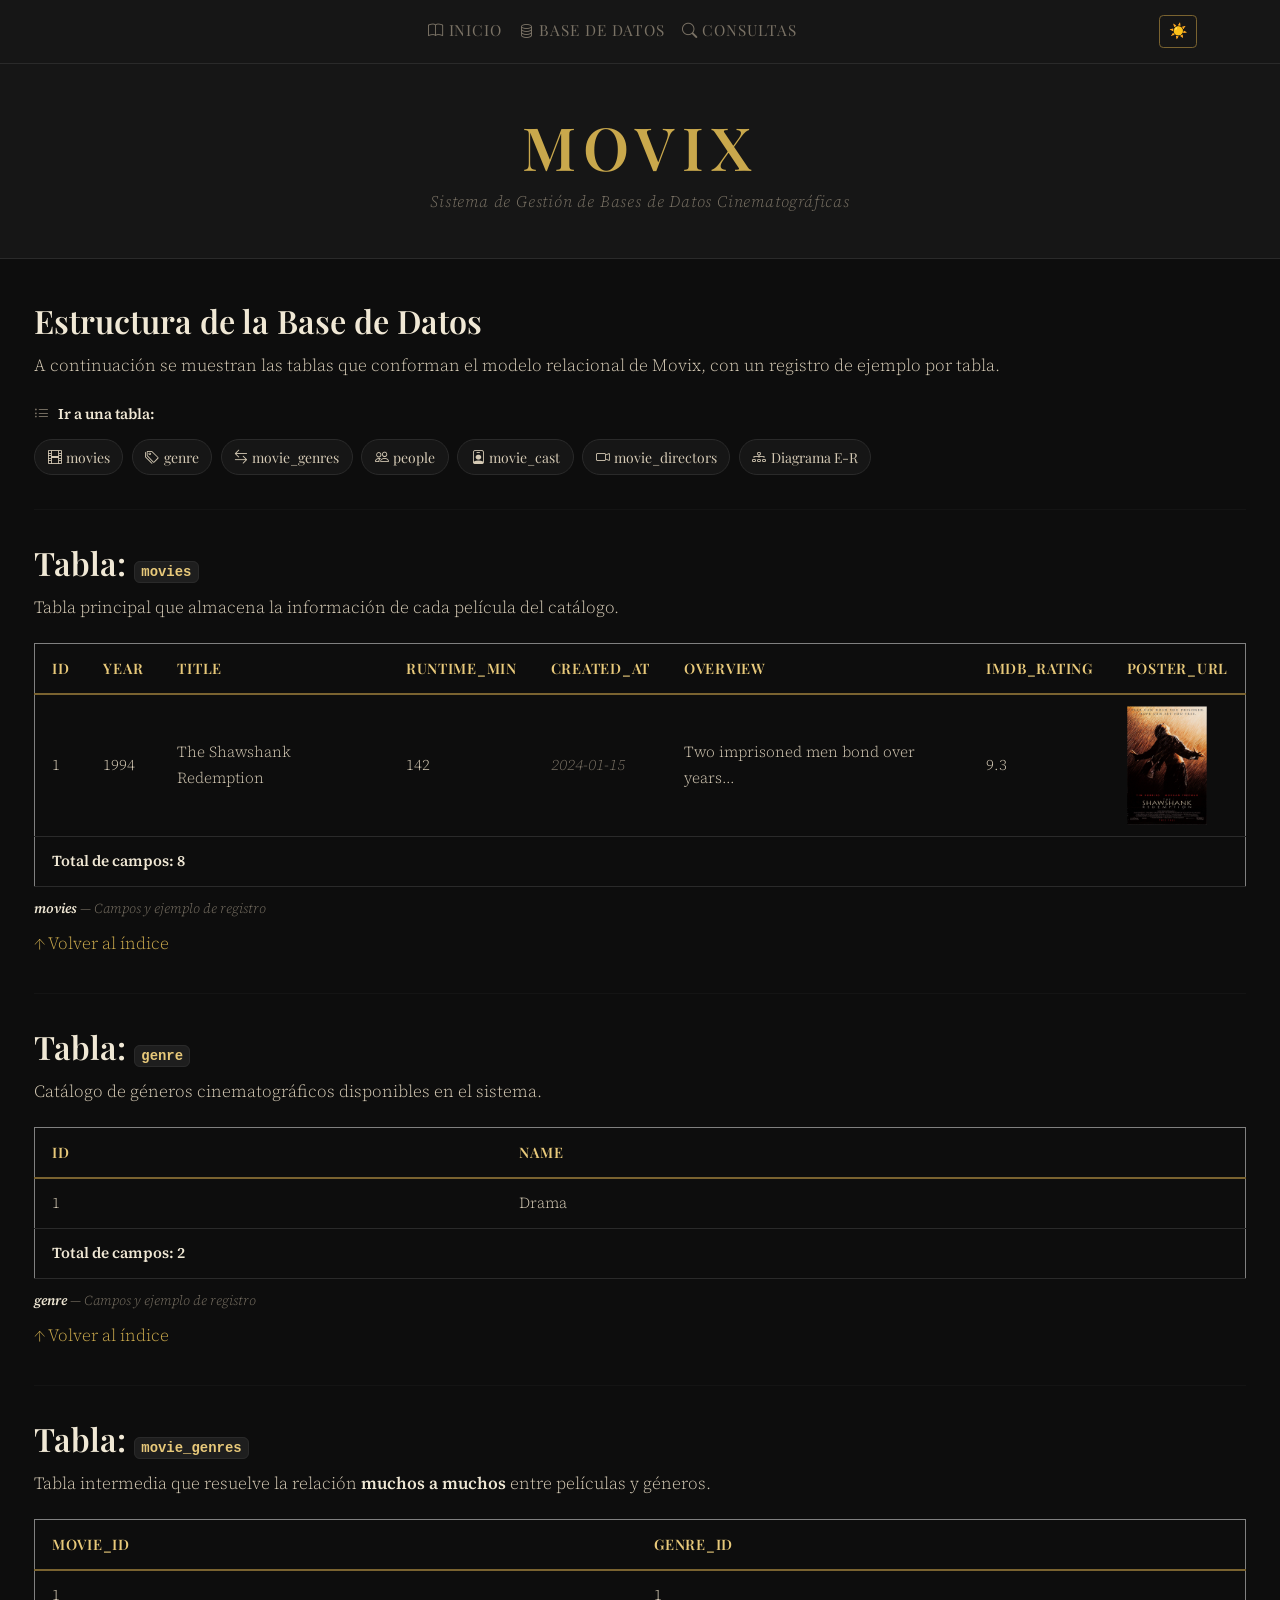
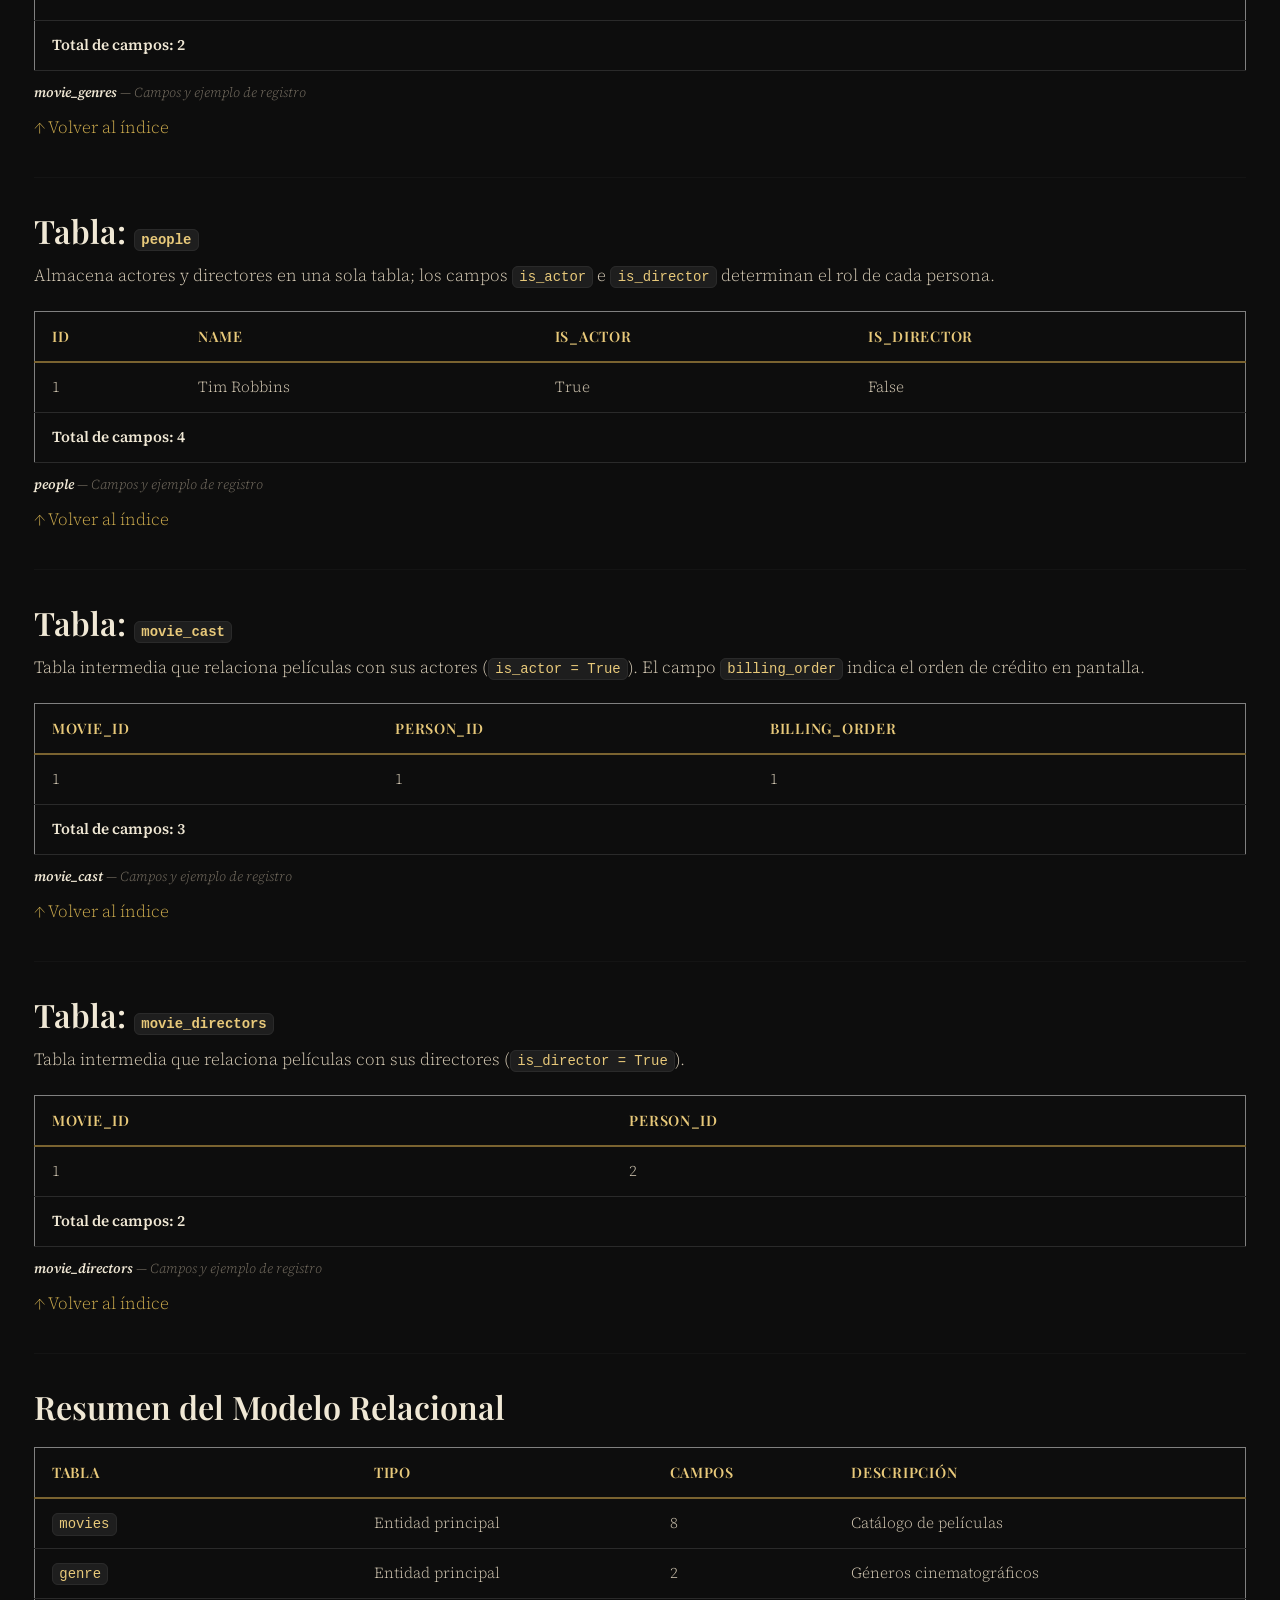
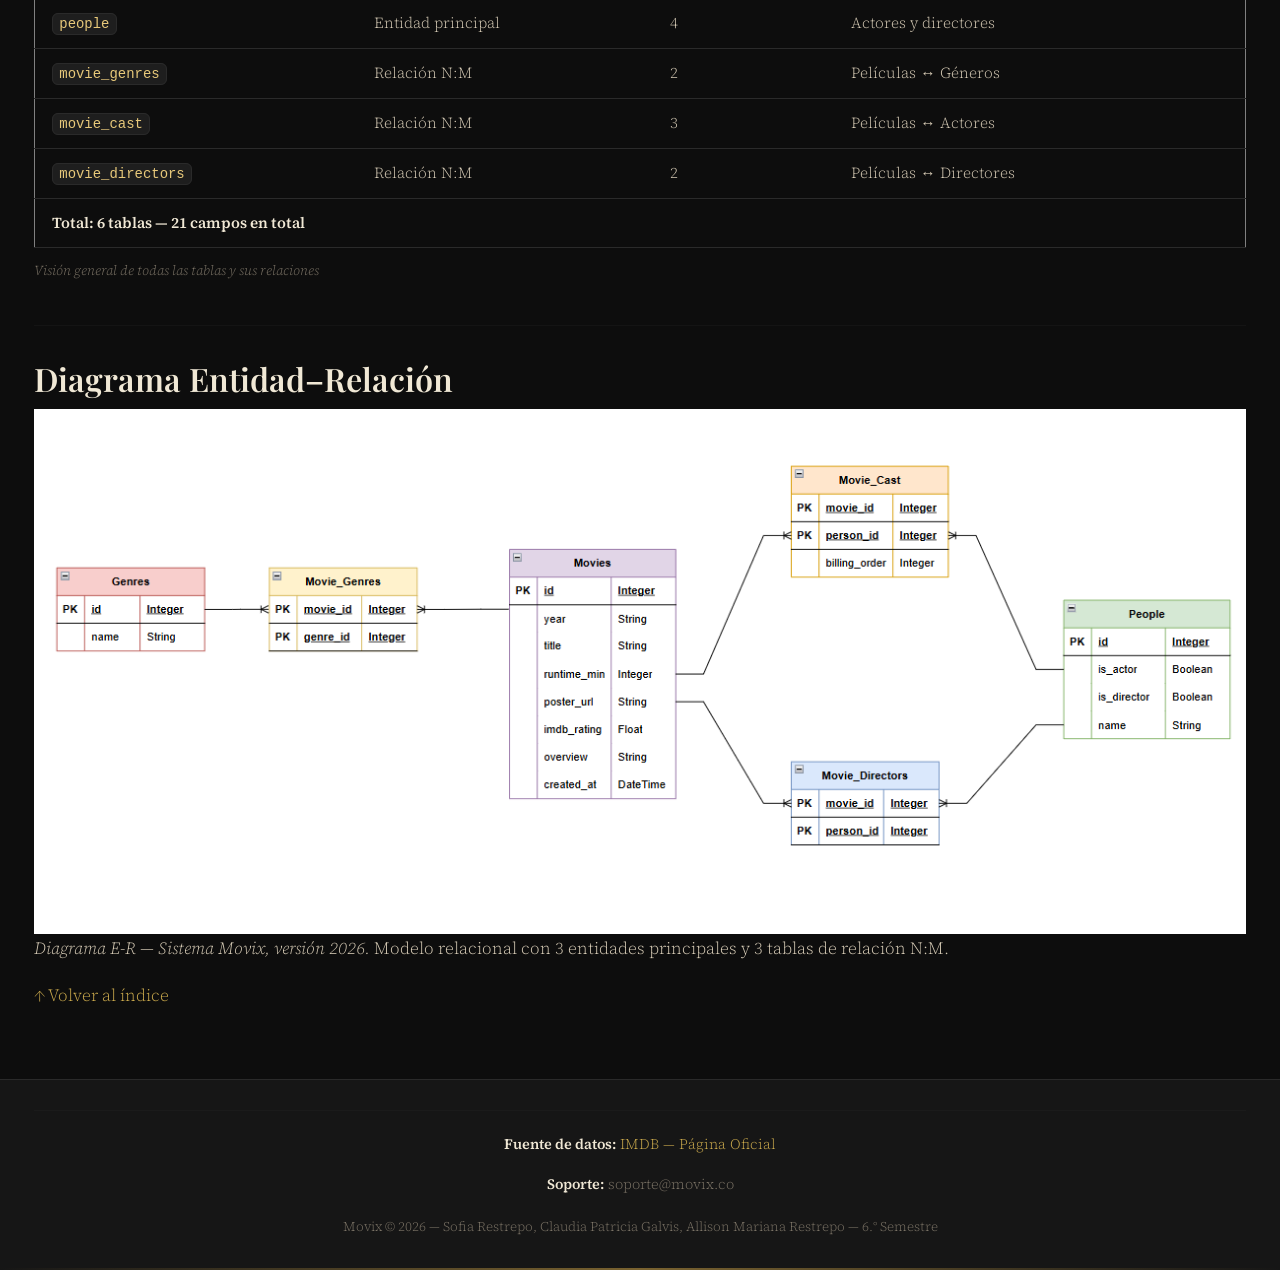
<file: portal-bd-movies/tablas.html>
<!DOCTYPE html>
<html lang="es">
<head>
    <meta charset="UTF-8">
    <meta name="viewport" content="width=device-width, initial-scale=1.0">

    <link rel="stylesheet" href="https://cdn.jsdelivr.net/npm/bootstrap@5.3.3/dist/css/bootstrap.min.css">

    <link href="https://cdn.jsdelivr.net/npm/bootstrap-icons/font/bootstrap-icons.css" rel="stylesheet">
    
    <link rel="stylesheet" href="../css/estilos.css"><meta name="description" content="Tablas de la base de datos Movix">
    <title>Movix | Base de Datos</title>
</head>
<body>

    <header>
            <h1>Movix</h1>
            <p>Sistema de Gestión de Bases de Datos Cinematográficas</p>
    </header>

     <nav class="navbar navbar-expand-md fixed-top" style="background-color: var(--surface); border-bottom: 1px solid var(--border);">
        <div class="container">

            <a class="navbar-brand" href="#">Movix</a>

            <button class="navbar-toggler" type="button" data-bs-toggle="collapse" data-bs-target="#menu">
            <i class="bi bi-list" style="color: var(--gold); font-size: 2.5rem;"></i></span>
            </button>

            <div class="collapse navbar-collapse" id="menu">
            <ul class="navbar-nav mx-auto">
                <li class="nav-item">
                <a class="nav-link" href="index.html"><i class="bi bi-book me-1"></i>Inicio</a>
                </li>
                <li class="nav-item">
                <a class="nav-link" href="tablas.html"><i class="bi bi-database me-1"></i>Base de Datos</a>
                </li>
                <li class="nav-item">
                <a class="nav-link" href="formulario.html"><i class="bi bi-search me-1"></i>Consultas</a>
                </li>
                
            </ul>
            <button id="toggle-theme" class="btn btn-sm ms-3" style="color: var(--gold); border: 1px solid var(--gold-dim);">
                🌙 / ☀️
            </button>
            </div>

        </div>
    </nav>

    <main>
            <h2>Estructura de la Base de Datos</h2>
            <p>A continuación se muestran las tablas que conforman el modelo relacional de Movix, con un registro de ejemplo por tabla.</p>

        <nav aria-label="Índice de tablas" class="table-index fade-in-up">
            <p class="table-index-label"><i class="bi bi-list-ul me-2"></i><strong>Ir a una tabla:</strong></p>
            <div class="table-index-pills">
                <a href="#tabla-peliculas" class="table-pill"><i class="bi bi-film me-1"></i>movies</a>
                <a href="#tabla-generos" class="table-pill"><i class="bi bi-tags me-1"></i>genre</a>
                <a href="#tabla-peliculas-generos" class="table-pill"><i class="bi bi-arrow-left-right me-1"></i>movie_genres</a>
                <a href="#tabla-personas" class="table-pill"><i class="bi bi-people me-1"></i>people</a>
                <a href="#tabla-peliculas-cast" class="table-pill"><i class="bi bi-person-badge me-1"></i>movie_cast</a>
                <a href="#tabla-peliculas-directores" class="table-pill"><i class="bi bi-camera-video me-1"></i>movie_directors</a>
                <a href="#diagramaER" class="table-pill"><i class="bi bi-diagram-3 me-1"></i>Diagrama E-R</a>
            </div>
        </nav>

        <hr>


        <section aria-labelledby="tabla-peliculas">
            <h2 id="tabla-peliculas">Tabla: <code>movies</code></h2>
            <p>Tabla principal que almacena la información de cada película del catálogo.</p>
            <table border="1" cellpadding="8" cellspacing="0">
                <caption><strong>movies</strong> — Campos y ejemplo de registro</caption>
                <thead>
                    <tr>
                        <th scope="col">id</th>
                        <th scope="col">year</th>
                        <th scope="col">title</th>
                        <th scope="col">runtime_min</th>
                        <th scope="col">created_at</th>
                        <th scope="col">overview</th>
                        <th scope="col">imdb_rating</th>
                        <th scope="col">poster_url</th>
                    </tr>
                </thead>
                <tbody>
                    <tr>
                        <td>1</td>
                        <td>1994</td>
                        <td>The Shawshank Redemption</td>
                        <td>142</td>
                        <td><time datetime="2024-01-15">2024-01-15</time></td>
                        <td>Two imprisoned men bond over years...</td>
                        <td>9.3</td>
                        <td>
                          <img src="../img/shawshank.jpg" alt="The Shawshank Redemption" width="80">
                        </td>
                        
                    </tr>
                </tbody>
                <tfoot>
                    <tr>
                        <td colspan="8"><strong>Total de campos: 8</strong></td>
                    </tr>
                </tfoot>
            </table>
            <p><a href="#top">↑ Volver al índice</a></p>
        </section>

        <hr>


        <section aria-labelledby="tabla-generos">
            <h2 id="tabla-generos">Tabla: <code>genre</code></h2>
            <p>Catálogo de géneros cinematográficos disponibles en el sistema.</p>
            <table border="1" cellpadding="8" cellspacing="0">
                <caption><strong>genre</strong> — Campos y ejemplo de registro</caption>
                <thead>
                    <tr>
                        <th scope="col">id</th>
                        <th scope="col">name</th>
                    </tr>
                </thead>
                <tbody>
                    <tr>
                        <td>1</td>
                        <td>Drama</td>
                    </tr>
                </tbody>
                <tfoot>
                    <tr>
                        <td colspan="2"><strong>Total de campos: 2</strong></td>
                    </tr>
                </tfoot>
            </table>
            <p><a href="#top">↑ Volver al índice</a></p>
        </section>

        <hr>


        <section aria-labelledby="tabla-peliculas-generos">
            <h2 id="tabla-peliculas-generos">Tabla: <code>movie_genres</code></h2>
            <p>Tabla intermedia que resuelve la relación <strong>muchos a muchos</strong> entre películas y géneros.</p>
            <table border="1" cellpadding="8" cellspacing="0">
                <caption><strong>movie_genres</strong> — Campos y ejemplo de registro</caption>
                <thead>
                    <tr>
                        <th scope="col">movie_id</th>
                        <th scope="col">genre_id</th>
                    </tr>
                </thead>
                <tbody>
                    <tr>
                        <td>1</td>
                        <td>1</td>
                    </tr>
                </tbody>
                <tfoot>
                    <tr>
                        <td colspan="2"><strong>Total de campos: 2</strong></td>
                    </tr>
                </tfoot>
            </table>
            <p><a href="#top">↑ Volver al índice</a></p>
        </section>

        <hr>


        <section aria-labelledby="tabla-personas">
            <h2 id="tabla-personas">Tabla: <code>people</code></h2>
            <p>Almacena actores y directores en una sola tabla; los campos <code>is_actor</code> e <code>is_director</code> determinan el rol de cada persona.</p>
            <table border="1" cellpadding="8" cellspacing="0">
                <caption><strong>people</strong> — Campos y ejemplo de registro</caption>
                <thead>
                    <tr>
                        <th scope="col">id</th>
                        <th scope="col">name</th>
                        <th scope="col">is_actor</th>
                        <th scope="col">is_director</th>
                    </tr>
                </thead>
                <tbody>
                    <tr>
                        <td>1</td>
                        <td>Tim Robbins</td>
                        <td>True</td>
                        <td>False</td>
                    </tr>
                </tbody>
                <tfoot>
                    <tr>
                        <td colspan="4"><strong>Total de campos: 4</strong></td>
                    </tr>
                </tfoot>
            </table>
            <p><a href="#top">↑ Volver al índice</a></p>
        </section>

        <hr>


        <section aria-labelledby="tabla-peliculas-cast">
            <h2 id="tabla-peliculas-cast">Tabla: <code>movie_cast</code></h2>
            <p>Tabla intermedia que relaciona películas con sus actores (<code>is_actor = True</code>). El campo <code>billing_order</code> indica el orden de crédito en pantalla.</p>
            <table border="1" cellpadding="8" cellspacing="0">
                <caption><strong>movie_cast</strong> — Campos y ejemplo de registro</caption>
                <thead>
                    <tr>
                        <th scope="col">movie_id</th>
                        <th scope="col">person_id</th>
                        <th scope="col">billing_order</th>
                    </tr>
                </thead>
                <tbody>
                    <tr>
                        <td>1</td>
                        <td>1</td>
                        <td>1</td>
                    </tr>
                </tbody>
                <tfoot>
                    <tr>
                        <td colspan="3"><strong>Total de campos: 3</strong></td>
                    </tr>
                </tfoot>
            </table>
            <p><a href="#top">↑ Volver al índice</a></p>
        </section>

        <hr>


        <section aria-labelledby="tabla-peliculas-directores">
            <h2 id="tabla-peliculas-directores">Tabla: <code>movie_directors</code></h2>
            <p>Tabla intermedia que relaciona películas con sus directores (<code>is_director = True</code>).</p>
            <table border="1" cellpadding="8" cellspacing="0">
                <caption><strong>movie_directors</strong> — Campos y ejemplo de registro</caption>
                <thead>
                    <tr>
                        <th scope="col">movie_id</th>
                        <th scope="col">person_id</th>
                    </tr>
                </thead>
                <tbody>
                    <tr>
                        <td>1</td>
                        <td>2</td>
                    </tr>
                </tbody>
                <tfoot>
                    <tr>
                        <td colspan="2"><strong>Total de campos: 2</strong></td>
                    </tr>
                </tfoot>
            </table>
            <p><a href="#top">↑ Volver al índice</a></p>
        </section>

        <hr>


        <section aria-labelledby="resumen-modelo">
            <h2 id="resumen-modelo">Resumen del Modelo Relacional</h2>
            <table border="1" cellpadding="8" cellspacing="0">
                <caption>Visión general de todas las tablas y sus relaciones</caption>
                <thead>
                    <tr>
                        <th scope="col">Tabla</th>
                        <th scope="col">Tipo</th>
                        <th scope="col">Campos</th>
                        <th scope="col">Descripción</th>
                    </tr>
                </thead>
                <tbody>
                    <tr>
                        <td><code>movies</code></td>
                        <td>Entidad principal</td>
                        <td>8</td>
                        <td>Catálogo de películas</td>
                    </tr>
                    <tr>
                        <td><code>genre</code></td>
                        <td>Entidad principal</td>
                        <td>2</td>
                        <td>Géneros cinematográficos</td>
                    </tr>
                    <tr>
                        <td><code>people</code></td>
                        <td>Entidad principal</td>
                        <td>4</td>
                        <td>Actores y directores</td>
                    </tr>
                    <tr>
                        <td><code>movie_genres</code></td>
                        <td>Relación N:M</td>
                        <td>2</td>
                        <td>Películas ↔ Géneros</td>
                    </tr>
                    <tr>
                        <td><code>movie_cast</code></td>
                        <td>Relación N:M</td>
                        <td>3</td>
                        <td>Películas ↔ Actores</td>
                    </tr>
                    <tr>
                        <td><code>movie_directors</code></td>
                        <td>Relación N:M</td>
                        <td>2</td>
                        <td>Películas ↔ Directores</td>
                    </tr>
                </tbody>
                <tfoot>
                    <tr>
                        <td colspan="4"><strong>Total: 6 tablas — 21 campos en total</strong></td>
                    </tr>
                </tfoot>
            </table>
        </section>

        <hr>


        <section aria-labelledby="diagramaER">
            <h2 id="diagramaER">Diagrama Entidad–Relación</h2>
            <figure>
                <img src="../img/diagrama-bd.png"
                     alt="Diagrama entidad-relación del Sistema Movix: muestra las tablas movies, genre, people y sus tablas intermedias movie_genres, movie_cast y movie_directors"
                     width="100%">
                <figcaption>
                    <em>Diagrama E-R — Sistema Movix, versión 2026.</em>
                    Modelo relacional con 3 entidades principales y 3 tablas de relación N:M.
                </figcaption>
            </figure>
            <p><a href="#top">↑ Volver al índice</a></p>
        </section>

    </main>

    <footer>
        <hr>
        <p>
            <strong>Fuente de datos:</strong>
            <a href="https://www.imdb.com/es/" target="_blank">
                IMDB — Página Oficial
            </a>
        </p>
        <address>
            <strong>Soporte:</strong> soporte@movix.co
        </address>
        <p><small>Movix &copy; 2026 — Sofia Restrepo, Claudia Patricia Galvis, Allison Mariana Restrepo &mdash; 6.° Semestre</small></p>
    </footer>

    <script src="https://cdn.jsdelivr.net/npm/bootstrap@5.3.3/dist/js/bootstrap.bundle.min.js"></script>
    <script src="../js/script.js"></script>
</body>
</html>
</file>
<file: css/estilos.css>
/* ============================================================
   MOVIX — Gestión Cinematográfica
   Paleta: Sala de cine — negro profundo, crema cálida, ámbar dorado
   Tipografía: Playfair Display (display) + Source Serif 4 (body)
   ============================================================ */

@import url('https://fonts.googleapis.com/css2?family=Playfair+Display:wght@400;600;700&family=Source+Serif+4:ital,wght@0,300;0,400;1,300&display=swap');

/* ── Variables ─────────────────────────────────────────────── */
:root {
  --bg:          #0d0d0d;
  --surface:     #161616;
  --surface-2:   #1e1e1e;
  --border:      #2a2a2a;

  --gold:        #c9a84c;
  --gold-light:  #e8c97a;
  --gold-dim:    #7a6330;

  --cream:       #f0e8d5;
  --text:        #d4c9b4;
  --text-muted:  #7a7265;

  --font-display: 'Playfair Display', Georgia, serif;
  --font-body:    'Source Serif 4', Georgia, serif;

  --radius:      6px;
  --radius-lg:   12px;
  --transition:  180ms ease;
  
  --nav-height:    60px;
  --nav-height-2:  140px;
  
}

/* ── Reset básico ──────────────────────────────────────────── */
*, *::before, *::after {
  box-sizing: border-box;
  margin: 0;
  padding: 0;
}

/* ── Base ──────────────────────────────────────────────────── */
html {
  font-size: 17px;
  scroll-behavior: smooth;
}

body {
  background-color: var(--bg);
  color: var(--text);
  font-family: var(--font-body);
  font-weight: 300;
  line-height: 1.75;
  min-height: 100vh;
  display: flex;
  flex-direction: column;
  padding-top: var(--nav-height);
}

/* ── Tipografía ────────────────────────────────────────────── */
h1, h2, h3, h4 {
  font-family: var(--font-display);
  color: var(--cream);
  line-height: 1.2;
  font-weight: 600;
}

h1 { font-size: clamp(2.4rem, 5vw, 3.5rem); letter-spacing: 0.04em; }
h2 { font-size: clamp(1.4rem, 3vw, 1.9rem); margin-bottom: 0.6rem; }
h3 { font-size: 1.2rem; }

p { margin-bottom: 0.9rem; }
p:last-child { margin-bottom: 0; }

a {
  color: var(--gold);
  text-decoration: none;
  transition: color var(--transition);
}
a:hover { color: var(--gold-light); text-decoration: underline; }

strong { color: var(--cream); font-weight: 600; }
code {
  font-family: 'Courier New', monospace;
  font-size: 0.82rem;
  background: var(--surface-2);
  color: var(--gold-light);
  padding: 0.15em 0.45em;
  border-radius: var(--radius);
  border: 1px solid var(--border);
}
mark {
  background: var(--gold-dim);
  color: var(--cream);
  padding: 0.1em 0.4em;
  border-radius: var(--radius);
}
time { color: var(--text-muted); font-style: italic; }

/* ── Divisores ─────────────────────────────────────────────── */
hr {
  border: none;
  border-top: 1px solid var(--border);
  margin: 2rem 0;
}

/* ── Carrusel Custom ───────────────────────────────────────── */
.carousel-img {
  height: 500px;
  object-fit: cover;
  border-bottom: 2px solid var(--border);
  object-position: top;
}
.carousel-item {
  background-color: #000;
}

.carousel-caption {
  background: rgba(0, 0, 0, 0.6);
  backdrop-filter: blur(5px);
  border-radius: var(--radius-lg);
  padding: 1rem 2rem;
  border: 1px solid var(--border);
}

.carousel-caption h5 {
  color: var(--gold);
  font-family: var(--font-display);
  font-size: 1.5rem;
  margin-bottom: 0.3rem;
}

.carousel-caption p { color: var(--cream); margin-bottom: 0; font-size: 0.95rem; }
.carousel-indicators [data-bs-target] { background-color: var(--gold); width: 8px; height: 8px; border-radius: 50%; }
.carousel-badge {
  display: inline-block;
  background: var(--gold-dim);
  color: var(--cream);
  font-size: 0.78rem;
  font-family: var(--font-display);
  letter-spacing: 0.06em;
  padding: 0.2em 0.7em;
  border-radius: 999px;
  margin-bottom: 0.5rem;
  border: 1px solid var(--gold);
}

.carousel-indicators [data-bs-target] {
  background-color: var(--gold);
}

/* ── Header ────────────────────────────────────────────────── */
header {
  background: var(--surface);
  border-bottom: 1px solid var(--border);
  text-align: center;
  padding: 3rem 2rem 2.5rem;
  position: relative;
  overflow: hidden;

}

/* Decoración: raya dorada superior */
header::before {
  content: '';
  position: absolute;
  top: 0; left: 0; right: 0;
  height: 3px;
  background: linear-gradient(90deg, transparent, var(--gold), transparent);
}

header h1 {
  color: var(--gold);
  letter-spacing: 0.12em;
  text-transform: uppercase;
  margin-bottom: 0.3rem;
}

header p {
  color: var(--text-muted);
  font-style: italic;
  font-size: 0.95rem;
  letter-spacing: 0.05em;
  margin: 0;
}

/* ── Nav ───────────────────────────────────────────────────── */
/* NAV contenedor */
.navbar {
  background: var(--surface) !important;
  padding: 0 2rem;
  border-bottom: 1px solid var(--border);
}

/* UL */
.navbar-nav {
  max-width: 860px;
  margin: 0 auto;
}

/* LINKS (aquí está la clave) */
.navbar .nav-link {
  padding: 1rem 1.4rem;
  color: var(--text-muted) !important;
  font-family: var(--font-display);
  font-size: 0.9rem;
  letter-spacing: 0.06em;
  text-transform: uppercase;
  border-bottom: 2px solid transparent;
  transition: color var(--transition), border-color var(--transition);
}

/* HOVER */
.navbar .nav-link:hover,
.navbar .nav-link:focus {
  color: var(--gold) !important;
  border-bottom-color: var(--gold);
}

/* ── Main ──────────────────────────────────────────────────── */
main {
  flex: 1;
  width: 100%;
  margin: 0 auto;
  padding: 2.5rem 2rem;
}

/* ── Sections ──────────────────────────────────────────────── */
section {
  margin-bottom: 1.5rem;
}

/* ── DL (definiciones) ─────────────────────────────────────── */
dl {
  display: grid;
  grid-template-columns: auto 1fr;
  gap: 0.4rem 1.2rem;
  margin: 1rem 0;
}
dt { color: var(--text-muted); font-size: 0.88rem; align-self: center; }
dd { margin: 0; }

/* ── Details / Summary ─────────────────────────────────────── */
details {
  background: var(--surface);
  border: 1px solid var(--border);
  border-radius: var(--radius-lg);
  margin-bottom: 0.75rem;
  transition: border-color var(--transition);
}

details:hover { border-color: var(--gold-dim); }
details[open] { border-color: var(--gold-dim); }

summary {
  padding: 1rem 1.3rem;
  cursor: pointer;
  list-style: none;
  display: flex;
  align-items: center;
  gap: 0.7rem;
  color: var(--cream);
  font-family: var(--font-display);
  font-size: 1rem;
  user-select: none;
}

summary::-webkit-details-marker { display: none; }

/* Ícono personalizado ▶ / ▼ */
summary::before {
  content: '▶';
  font-size: 0.6rem;
  color: var(--gold);
  transition: transform var(--transition);
  flex-shrink: 0;
}
details[open] > summary::before { transform: rotate(90deg); }

details > *:not(summary) {
  padding: 0 1.3rem 1.2rem;
}

details ul {
  list-style: none;
  margin-top: 0.6rem;
  display: flex;
  flex-wrap: wrap;
  gap: 0.4rem;
}

details ul li { display: inline; }

.navbar .nav-link:hover,
.navbar .nav-link:focus {
  text-decoration: none;
}

.navbar-brand {
  display: none;
}

/* ── Tabla ─────────────────────────────────────────────────── */
table {
  width: 100%;
  border-collapse: collapse;
  margin-top: 1.2rem;
  font-size: 0.9rem;
}

caption {
  caption-side: bottom;
  text-align: left;
  color: var(--text-muted);
  font-style: italic;
  font-size: 0.8rem;
  padding-top: 0.6rem;
}

thead tr {
  border-bottom: 2px solid var(--gold-dim);
}

th {
  font-family: var(--font-display);
  font-weight: 600;
  color: var(--gold-light);
  text-align: left;
  padding: 0.7rem 1rem;
  font-size: 0.85rem;
  letter-spacing: 0.05em;
  text-transform: uppercase;
}

td {
  padding: 0.65rem 1rem;
  border-bottom: 1px solid var(--border);
  color: var(--text);
}

tbody tr:hover td {
  background: var(--surface);
  color: var(--cream);
}

/* ── Footer ────────────────────────────────────────────────── */
footer {
  background: var(--surface);
  border-top: 1px solid var(--border);
  padding: 1.8rem 2rem;
  text-align: center;
  position: relative;
}

footer::before {
  content: '';
  position: absolute;
  bottom: 0; left: 0; right: 0;
  height: 2px;
  background: linear-gradient(90deg, transparent, var(--gold-dim), transparent);
}

footer hr { margin: 0 0 1.2rem; }
footer p, footer address { font-size: 0.85rem; color: var(--text-muted); font-style: normal; }
footer small { font-size: 0.78rem; }
footer a { font-size: 0.85rem; }

/* ── Forms ────────────────────────────────────────────── */
.form-card {
  background: var(--surface);
  border: 1px solid var(--border);
  border-radius: var(--radius-lg);
  padding: 2rem 2rem 1.8rem;
  max-width: 520px;
  margin: 1.5rem 0;
  position: relative;
  overflow: hidden;
}
.form-card::before {
  content: '';
  position: absolute;
  top: 0; left: 0; right: 0;
  height: 2px;
  background: linear-gradient(90deg, transparent, var(--gold-dim), transparent);
}
.form-card-icon-wrap {
  width: 48px; height: 48px;
  background: rgba(201,168,76,0.1);
  border: 1px solid var(--gold-dim);
  border-radius: var(--radius);
  display: flex; align-items: center; justify-content: center;
  font-size: 1.4rem;
  color: var(--gold);
  margin-bottom: 0.8rem;
}
.form-card-title {
  color: var(--cream);
  font-family: var(--font-display);
  font-size: 1rem;
  margin-bottom: 1.2rem;
  font-weight: 600;
}
.form-card-body { display: flex; flex-direction: column; gap: 1.2rem; }

.form-group { display: flex; flex-direction: column; gap: 0.45rem; }
form label {
  font-size: 0.83rem;
  color: var(--text-muted);
  letter-spacing: 0.05em;
  text-transform: uppercase;
}
.input-icon-wrap { position: relative; }
.input-icon-wrap i {
  position: absolute;
  left: 0.9rem;
  top: 50%;
  transform: translateY(-50%);
  color: var(--text-muted);
  font-size: 0.9rem;
  pointer-events: none;
}
form input[type="text"],
form input[type="search"],
form input[type="email"],
form select,
form textarea {
  background: var(--surface-2);
  border: 1px solid var(--border);
  border-radius: var(--radius);
  color: var(--cream);
  font-family: var(--font-body);
  font-size: 0.95rem;
  padding: 0.65rem 1rem 0.65rem 2.4rem;
  outline: none;
  transition: border-color var(--transition), box-shadow var(--transition);
  width: 100%;
}
form input::placeholder { color: var(--text-muted); }
form input:focus,
form select:focus,
form textarea:focus { border-color: var(--gold-dim); box-shadow: 0 0 0 3px rgba(122,99,48,0.2); }

form button[type="submit"] {
  align-self: flex-start;
  background: transparent;
  border: 1px solid var(--gold-dim);
  border-radius: var(--radius);
  color: var(--gold);
  cursor: pointer;
  font-family: var(--font-display);
  font-size: 0.85rem;
  letter-spacing: 0.08em;
  padding: 0.65rem 1.6rem;
  text-transform: uppercase;
  transition: background var(--transition), color var(--transition), border-color var(--transition);
  margin-top: 0.5rem;
}
form button[type="submit"]:hover { background: var(--gold); color: var(--bg); border-color: var(--gold); }



#tabla-peliculas {
  scroll-margin-top: 40vh;
}

#tabla-generos {
  scroll-margin-top: 40vh;
}

#tabla-peliculas-generos {
  scroll-margin-top: 40vh;
}

#tabla-personas {
  scroll-margin-top: 40vh;
}

#tabla-peliculas-cast {
  scroll-margin-top: 40vh;
}

#tabla-peliculas-directores {
  scroll-margin-top: 40vh;
}

.table-index { margin: 1.2rem 0 1.8rem; }
.table-index-label { color: var(--text-muted); font-size: 0.88rem; margin-bottom: 0.7rem; }
.table-index-pills { display: flex; flex-wrap: wrap; gap: 0.5rem; }
.table-pill {
  display: inline-flex; align-items: center;
  background: var(--surface);
  border: 1px solid var(--border);
  color: var(--text);
  font-family: var(--font-display);
  font-size: 0.82rem;
  padding: 0.35em 0.9em;
  border-radius: 999px;
  transition: background var(--transition), border-color var(--transition), color var(--transition);
  text-decoration: none;
}
.table-pill:hover { background: var(--surface-2); border-color: var(--gold-dim); color: var(--gold); text-decoration: none; }
.table-pill-gold { border-color: var(--gold-dim); color: var(--gold); }
.table-pill-gold:hover { background: rgba(201,168,76,0.1); }

/* ── Scrollbar de tablas ─────────────────────────────────────── */
table::-webkit-scrollbar {
  height: 6px;
}

table::-webkit-scrollbar-track {
  background: var(--surface-2);
  border-radius: var(--radius);
}

table::-webkit-scrollbar-thumb {
  background: var(--gold-dim);
  border-radius: var(--radius);
}

table::-webkit-scrollbar-thumb:hover {
  background: var(--gold);
}

/* Firefox */
table {
  scrollbar-width: thin;
  scrollbar-color: var(--gold-dim) var(--surface-2);
}

/* ── Sección Contacto con imagen de fondo ──────────────────── */
.contacto-section {
  padding: 0;
  margin-bottom: 1.5rem;
}

.contacto-bg {
  position: relative;
  min-height: 520px;
  display: flex;
  align-items: center;
  justify-content: center;
  overflow: hidden;
}

.contacto-bg-img {
  position: absolute;
  inset: 0;
  width: 100%;
  height: 100%;
  object-fit: cover;
  object-position: center;
}

.contacto-overlay {
  position: absolute;
  inset: 0;
  background: linear-gradient(
    135deg,
    rgba(13, 13, 13, 0.164) 0%,
    rgba(13, 13, 13, 0.082) 100%
  );
}

.contacto-inner {
  position: relative;
  z-index: 1;
  width: 100%;
  max-width: 960px;
  padding: 3rem 2rem;
  display: flex;
  flex-direction: column;
  align-items: center;
}

.contacto-inner h2,
.contacto-inner p {
  text-shadow: 0 2px 8px rgba(0,0,0,0.8);
}

/* Tarjeta con vidrio esmerilado */
.contacto-card {
  backdrop-filter: blur(14px);
  -webkit-backdrop-filter: blur(14px);
  background: rgba(22, 22, 22, 0.726) !important;
  border-color: rgba(201, 168, 76, 0.25) !important;
  max-width: 650px;
  width: 100%;
  box-shadow: 
  0 0 10px rgba(201,168,76,0.2),
  0 0 30px rgba(201,168,76,0.15),
  0 10px 40px rgba(0,0,0,0.6);
}

.contacto-card label {
   color: var(--gold-light);
  font-size: 0.82rem;
  letter-spacing: 0.08em;
  text-transform: uppercase;

}
/*animacion scroll contacto*/
.animar {
  opacity: 0;
  transform: translateY(60px);
  transition: opacity 0.9s ease, transform 0.9s ease;
}

.animar.visible {
  opacity: 1;
  transform: translateY(0);
}

/* efecto pro al pasar el mouse */
.contacto-card:hover {
  box-shadow: 0 15px 50px rgba(201,168,76,0.2);
  transform: translateY(-5px);
  transition: all 0.3s ease;
}
/*-----------Activar modo claro--------------------*/
body.light-mode {
  --bg: #f5f5f5;
  --surface: #ffffff;
  --surface-2: #eeeeee;
  --border: #dddddd;

  --text: #222;
  --text-muted: #555;
  --cream: #111;

  --gold: #b8963f;
  --gold-light: #d4b35a;
  --gold-dim: #a0842f;
}
</file>
